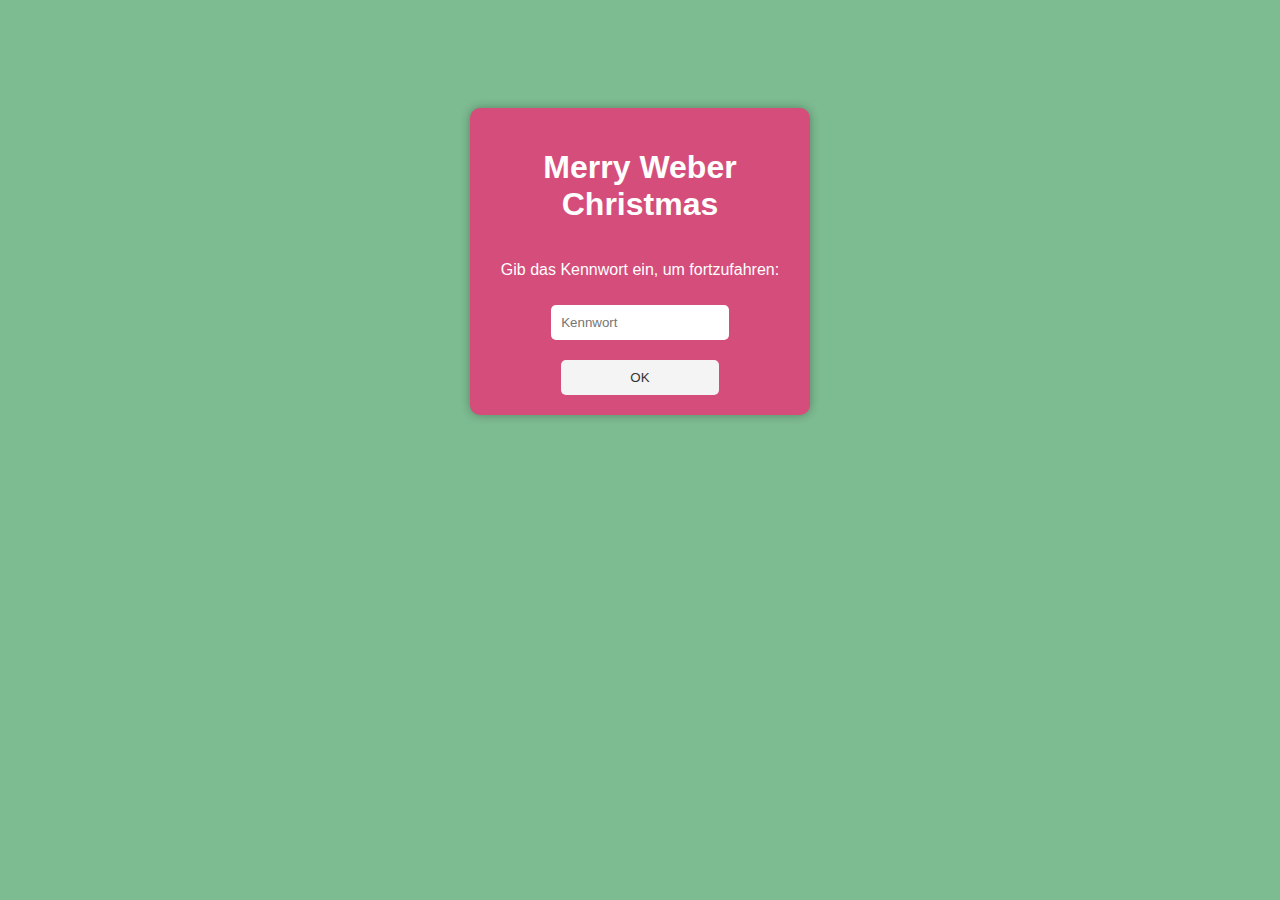
<file: index.html>
<!DOCTYPE html>
<html lang="de">
<head>
  <meta charset="UTF-8">
  <meta name="viewport" content="width=device-width, initial-scale=1.0">
  <title>Merry Weber Christmas</title>
  <link rel="stylesheet" href="css/style.css"> <!-- Verweis auf das CSS-Stylesheet -->
</head>
<body>
<div class="container">
  <h1>Merry Weber Christmas</h1>
  <p>Gib das Kennwort ein, um fortzufahren:</p>
  <form onsubmit="return checkPassword()">
    <input id="password" type="password" name="password" placeholder="Kennwort" required>
    <button type="submit">OK</button>
  </form>
</div>
<script src="js/advent.js"></script>
</body>
</html>
</file>
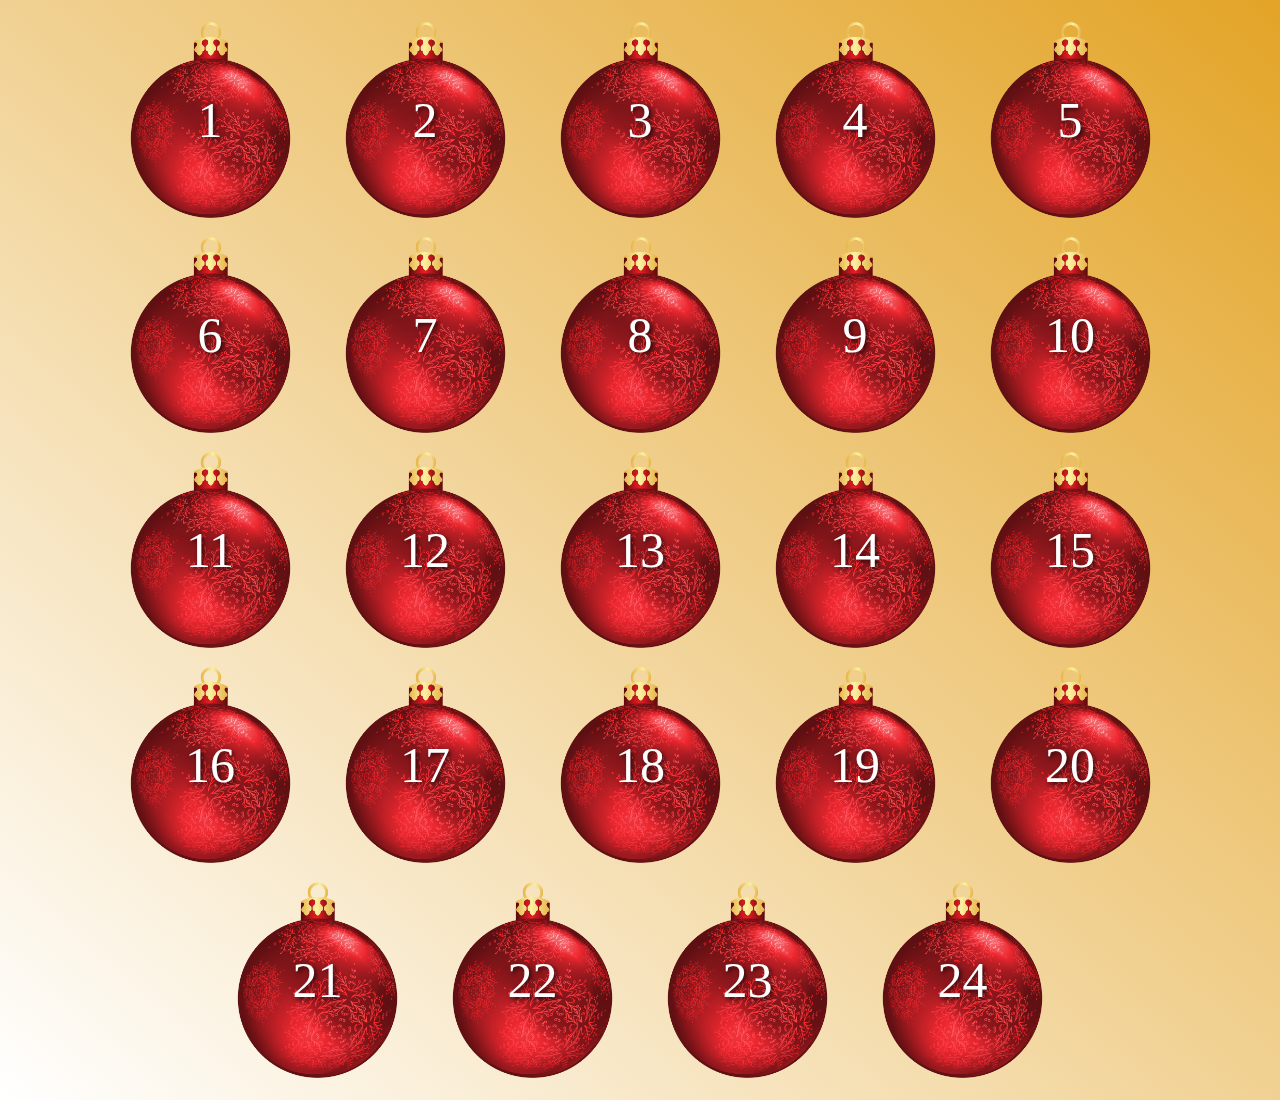
<file: adventskalender.html>
<!DOCTYPE html>
<html lang="de">
<head>
  <meta charset="UTF-8">
  <title>Adventskalender für Weihnachten</title>
  <link rel="stylesheet" href="css/advent.css">
  <script src="js/advent.js"></script>
  <script src="https://www.youtube.com/iframe_api"></script>
</head>

<body>

<div class="advent-calendar">
  <div class="door" id="door1" data-day="1">
    <div class="front">1</div>
    <div class="back">
      <div id="player1" class="video-container"></div>
    </div>
  </div>

  <div class="door" id="door2" data-day="2">
    <div class="front">2</div>
    <div class="back">
      <div id="player2" class="video-container"></div>
    </div>
  </div>

  <div class="door" id="door3" data-day="3">
    <div class="front">3</div>
    <div class="back">
      <div id="player3" class="video-container"></div>
    </div>
  </div>

  <div class="door" id="door4" data-day="4">
    <div class="front">4</div>
    <div class="back">
      <div id="player4" class="video-container"></div>
    </div>
  </div>

  <div class="door" id="door5" data-day="5">
    <div class="front">5</div>
    <div class="back">
      <div id="player5" class="video-container"></div>
    </div>
  </div>

  <div class="door" id="door6" data-day="6">
    <div class="front">6</div>
    <div class="back">
      <div id="player6" class="video-container"></div>
    </div>
  </div>

  <div class="door" id="door7" data-day="7">
    <div class="front">7</div>
    <div class="back">
      <div id="player7" class="video-container"></div>
    </div>
  </div>

  <div class="door" id="door8" data-day="8">
    <div class="front">8</div>
    <div class="back">
      <div id="player8" class="video-container"></div>
    </div>
  </div>

  <div class="door" id="door9" data-day="9">
    <div class="front">9</div>
    <div class="back">
      <div id="player9" class="video-container"></div>
    </div>
  </div>

  <div class="door" id="door10" data-day="10">
    <div class="front">10</div>
    <div class="back">
      <div id="player10" class="video-container"></div>
    </div>
  </div>

  <div class="door" id="door11" data-day="11">
    <div class="front">11</div>
    <div class="back">
      <div id="player11" class="video-container"></div>
    </div>
  </div>

  <div class="door" id="door12" data-day="12">
    <div class="front">12</div>
    <div class="back">
      <div id="player12" class="video-container"></div>
    </div>
  </div>

  <div class="door" id="door13" data-day="13">
    <div class="front">13</div>
    <div class="back">
      <div id="player13" class="video-container"></div>
    </div>
  </div>

  <div class="door" id="door14" data-day="14">
    <div class="front">14</div>
    <div class="back">
      <div id="player14" class="video-container"></div>
    </div>
  </div>

  <div class="door" id="door15" data-day="15">
    <div class="front">15</div>
    <div class="back">
      <div id="player15" class="video-container"></div>
    </div>
  </div>

  <div class="door" id="door16" data-day="16">
    <div class="front">16</div>
    <div class="back">
      <div id="player16" class="video-container"></div>
    </div>
  </div>

  <div class="door" id="door17" data-day="17">
    <div class="front">17</div>
    <div class="back">
      <div id="player17" class="video-container"></div>
    </div>
  </div>

  <div class="door" id="door18" data-day="18">
    <div class="front">18</div>
    <div class="back">
      <div id="player18" class="video-container"></div>
    </div>
  </div>

  <div class="door" id="door19" data-day="19">
    <div class="front">19</div>
    <div class="back">
      <div id="player19" class="video-container"></div>
    </div>
  </div>

  <div class="door" id="door20" data-day="20">
    <div class="front">20</div>
    <div class="back">
      <div id="player20" class="video-container"></div>
    </div>
  </div>

  <div class="door" id="door21" data-day="21">
    <div class="front">21</div>
    <div class="back">
      <div id="player21" class="video-container"></div>
    </div>
  </div>

  <div class="door" id="door22" data-day="22">
    <div class="front">22</div>
    <div class="back">
      <div id="player22" class="video-container"></div>
    </div>
  </div>

  <div class="door" id="door23" data-day="23">
    <div class="front">23</div>
    <div class="back">
      <div id="player23" class="video-container"></div>
    </div>
  </div>

  <div class="door" id="door24" data-day="24">
    <div class="front">24</div>
    <div class="back">
      <div id="player24" class="video-container"></div>
    </div>
  </div>
</div>

</body>
</html>
</file>
<file: css/style.css>
body {
  font-family: Arial, sans-serif;
  background-color: #7dbb91; /* Weihnachtsgrün */
  color: #ffffff;
  text-align: center;
  padding-top: 100px;
  background-size: cover; /* Sorgt dafür, dass der Hintergrund die gesamte Seite bedeckt */
  background-position: center; /* Zentriert das Hintergrundbild */
}

.container {
  background-color: #d54d7b; /* Weihnachtsrot */
  width: 300px;
  margin: 0 auto;
  padding: 20px;
  border-radius: 10px;
  box-shadow: 0 0 10px rgba(0, 0, 0, 0.3);
}

h1 {
  color: #fff;
}

input[type="password"] {
  width: 100%;
  padding: 10px;
  margin-top: 10px;
  border: none;
  border-radius: 5px;
}

button {
  width: 100%;
  padding: 10px;
  margin-top: 20px;
  background-color: #f4f4f4;
  color: #333;
  border: none;
  border-radius: 5px;
  cursor: pointer;
}

button:hover {
  background-color: #e2e2e2;
}

/* Container flex Anpassungen */
.container {
  display: flex;
  flex-direction: column;
  align-items: center;
  justify-content: center;
}

/* Formular Anpassungen */
form {
  display: flex;
  flex-direction: column;
  align-items: center;
}

/* Inputfeld Anpassungen */
input[type="password"] {
  width: 80%; /* Anpassung der Breite */
  max-width: 500px; /* Maximale Breite festlegen */
}

/* Button Anpassungen */
button {
  width: 80%;
  max-width: 500px; /* Damit der Button die gleiche Breite wie das Eingabefeld hat */
}
</file>
<file: css/advent.css>
/* Globales Styling */
body {
  margin: 0;
  background: linear-gradient(to bottom left, #e3a427, white);
  font-family: Arial, sans-serif;
  display: flex;
  justify-content: center;
  align-items: center;
  min-height: 100vh;
}

.advent-calendar {
  display: flex;
  flex-wrap: wrap;
  justify-content: center;
  gap: 15px;
  padding: 20px;
  max-width: 1200px; /* Begrenzt die Breite für ein 4x6 Raster */
}

/* Türchen */
.door {
  width: 200px;
  height: 200px;
  perspective: 1000px;
  cursor: pointer;
  position: relative;
}

.door div {
  width: 100%;
  height: 100%;
  position: absolute;
  backface-visibility: hidden;
  display: flex;
  align-items: center;
  justify-content: center;
  border-radius: 10px;
  transition: transform 0.6s ease;
}

/* Vorderseite (Front) */
.front {
  background-image: url('../img/t.png');
  background-size: contain;
  background-repeat: no-repeat;
  background-position: center;
  font-size: 50px;
  color: white;
  font-family: 'Harrington', serif;
  text-shadow: 2px 2px 4px rgba(0, 0, 0, 0.7);
}

/* Rückseite (Back) */
.back {
  background-color: transparent;
  transform: rotateY(180deg);
  border-radius: 10px;
}

/* Türchen drehen */
.door.flipped .front {
  transform: rotateY(-180deg);
}

.door.flipped .back {
  transform: rotateY(0deg);
  z-index: 3;
}

/* Video */
.video-content {
  width: 90%; /* Passt das Video an die Türgröße an */
  height: auto;
  border-radius: 10px;
  box-shadow: 0 4px 6px rgba(0, 0, 0, 0.1);
}

/* Hover-Effekt */
.door:hover {
  transform: scale(1.05);
  transition: transform 0.3s ease-in-out;
}

/* Responsive Design */
@media (max-width: 768px) {
  .door {
    width: 150px;
    height: 150px;
  }
  .front, .back {
    font-size: 40px;
  }
}

@media (max-width: 480px) {
  .door {
    width: 120px;
    height: 120px;
  }
  .front, .back {
    font-size: 30px;
  }
}
</file>
